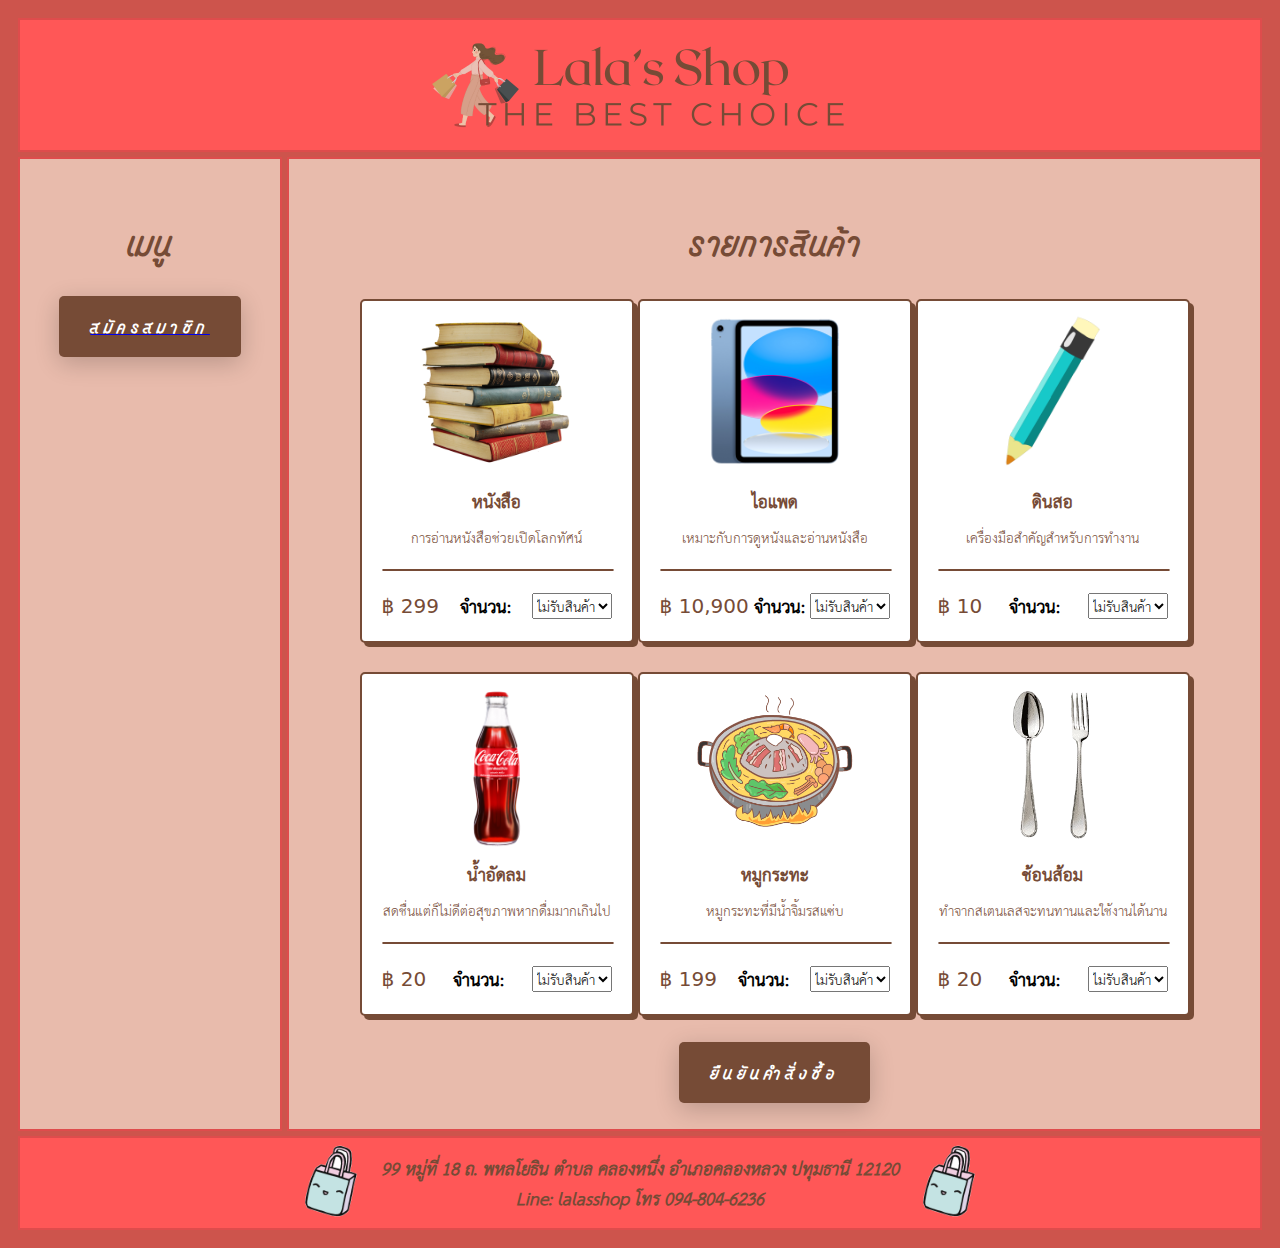
<file: index.html>
<!DOCTYPE html>
<html lang="en">
<head>
    <meta charset="UTF-8">
    <meta http-equiv="X-UA-Compatible" content="IE=edge">
    <meta name="viewport" content="width=device-width, initial-scale=1.0">
    <title>Lala's Shop</title>
    <link rel="icon" href="image/icon.png" type="image/x-icon">
    <style>
        .item-H {
            grid-area: header;
            height: 70px;
            display: flex;
            align-items: center;
            justify-content: center;
        }
        .item-L {
            grid-area: lside;
            height: 910px;
            align-items: center;
            justify-content: center;
        }
        .item-M {
            grid-area: main;
            height: 910px;
        }
        .item-F {
            grid-area: footer;
            height: 30px;
            display: flex;
            align-items: center;
            justify-content: center;
        }
        .gridcontainer {
            display: grid;
            grid-template-areas:
            'header header header header header'
            'lside main main main main'
            'footer footer footer footer footer';
            grid-gap: 5px;
            padding: 10px;
        }
        .item-Pink {
            background-color: #ff5757;
            border: 2px solid #de4c4c; 
            padding: 30px; 
            font-size: 20px;
            text-align: center; 
        }
        .item-SPink {
            background-color: #e8bbac;
            border: 2px solid #de4c4c; 
            padding: 30px; 
            font-size: 20px;
            text-align: center; 
        }
        @font-face {
            font-family: 'THSarabun';
            src: url(font/THSarabun/THSarabun.ttf);
        }
        @font-face {
            font-family: 'FCYingThai';
            src: url(font/FCYingThai/FC\ YingThai\ Text.otf);
        }
    </style>
    <link rel="stylesheet" href="button.css">
    <link rel="stylesheet" href="card.css">
</head>
<body style="background-color: #cd544c;">
    <div class="gridcontainer">
        <div class="item-H item-Pink">
            <img src="image/Header.png" alt="Header">
        </div>
        <div class="item-L item-SPink">
            <p style="font-family: 'FCYingThai'; font-size: 30px; color: #764b36;"><b>เมนู</b></p>
            <a href="register.html">
                <button style="margin: auto;">
                    <span style="font-family: 'FCYingThai';">สมัครสมาชิก</span>
                </button>
            </a>
        </div>
        <div class="item-M item-SPink">
            <p style="font-family: 'FCYingThai'; font-size: 30px; color: #764b36;"><b>รายการสินค้า</b></p>
            <form action="https://httpbin.org/post" method="post">
                <table style="display: flex; align-items: center; justify-content: center;">
                    <tr>
                        <th>
                            <div class="card">
                                <div class="card-img"><img src="image/books.png" style="height: 170px;"></div>
                                <div class="card-title" style="color: #764b36; font-family: 'THSarabun'; font-size: 25px;"><b>หนังสือ</b></div>
                                <div class="card-subtitle" style="color: #764b36; font-family: 'THSarabun'; font-size: 20px;">การอ่านหนังสือช่วยเปิดโลกทัศน์</div>
                                <hr class="card-divider">
                                <div class="card-footer">
                                <div class="card-price"><span>฿</span> 299</div>
                                <label for="quanbookid" style="font-family: 'THSarabun'; font-size: 25px;">จำนวน:</label>
                                <select id="quanbookid" name="quan" required style="font-family: 'THSarabun'; font-size: 20px;">
                                <option value="0 book">ไม่รับสินค้า</option>
                                <option value="1 book">1 ชิ้น</option>
                                <option value="2 books">2 ชิ้น</option>
                                <option value="3 books">3 ชิ้น</option>
                                <option value="4+ books">4 ชิ้นขึ้นไป</option>
                                </select>
                            </div>
                        </th>
                        <th>
                            <div class="card">
                                <div class="card-img"><img src="image/ipad.png" style="height: 170px;"></div>
                                <div class="card-title" style="color: #764b36; font-family: 'THSarabun'; font-size: 25px;"><b>ไอแพด</b></div>
                                <div class="card-subtitle" style="color: #764b36; font-family: 'THSarabun'; font-size: 20px;">เหมาะกับการดูหนังและอ่านหนังสือ</div>
                                <hr class="card-divider">
                                <div class="card-footer">
                                <div class="card-price"><span>฿</span> 10,900</div>
                                <label for="quanipadid" style="font-family: 'THSarabun'; font-size: 25px;">จำนวน:</label>
                                <select id="quanipadid" name="quan" required style="font-family: 'THSarabun'; font-size: 20px;">
                                <option value="0 ipad">ไม่รับสินค้า</option>
                                <option value="1 ipad">1 ชิ้น</option>
                                <option value="2 ipads">2 ชิ้น</option>
                                <option value="3 ipads">3 ชิ้น</option>
                                <option value="4+ ipads">4 ชิ้นขึ้นไป</option>
                                </select>
                            </div>
                        </th>
                        <th>
                            <div class="card">
                                <div class="card-img"><img src="image/pencil.png" style="height: 170px;"></div>
                                <div class="card-title" style="color: #764b36; font-family: 'THSarabun'; font-size: 25px;"><b>ดินสอ</b></div>
                                <div class="card-subtitle" style="color: #764b36; font-family: 'THSarabun'; font-size: 20px;">เครื่องมือสำคัญสำหรับการทำงาน</div>
                                <hr class="card-divider">
                                <div class="card-footer">
                                <div class="card-price"><span>฿</span> 10</div>
                                <label for="quanpencilid" style="font-family: 'THSarabun'; font-size: 25px;">จำนวน:</label>
                                <select id="quanpencilid" name="quan" required style="font-family: 'THSarabun'; font-size: 20px;">
                                <option value="0 pencil">ไม่รับสินค้า</option>
                                <option value="1 pencil">1 ชิ้น</option>
                                <option value="2 pencils">2 ชิ้น</option>
                                <option value="3 pencils">3 ชิ้น</option>
                                <option value="4+ pencils">4 ชิ้นขึ้นไป</option>
                            </select>
                            </div>
                        </th>
                    </tr>
                </table>
                <br>
                <table style="display: flex; align-items: center; justify-content: center;">
                    <tr>
                        <th>
                            <div class="card">
                                <div class="card-img"><img src="image/coke.png" style="height: 190px;"></div>
                                <div class="card-title" style="color: #764b36; font-family: 'THSarabun'; font-size: 25px;"><b>น้ำอัดลม</b></div>
                                <div class="card-subtitle" style="color: #764b36; font-family: 'THSarabun'; font-size: 20px;">สดชื่นแต่ก็ไม่ดีต่อสุขภาพหากดื่มมากเกินไป</div>
                                <hr class="card-divider">
                                <div class="card-footer">
                                <div class="card-price"><span>฿</span> 20</div>
                                <label for="quancolaid" style="font-family: 'THSarabun'; font-size: 25px;">จำนวน:</label>
                                <select id="quancolaid" name="quan" required style="font-family: 'THSarabun'; font-size: 20px;">
                                <option value="0 cola">ไม่รับสินค้า</option>
                                <option value="1 cola">1 ชิ้น</option>
                                <option value="2 colas">2 ชิ้น</option>
                                <option value="3 colas">3 ชิ้น</option>
                                <option value="4+ colas">4 ชิ้นขึ้นไป</option>
                                </select>
                            </div>
                        </th>
                        <th>
                            <div class="card">
                                <div class="card-img"><img src="image/MKT.png" style="height: 180px;"></div>
                                <div class="card-title" style="color: #764b36; font-family: 'THSarabun'; font-size: 25px;"><b>หมูกระทะ</b></div>
                                <div class="card-subtitle" style="color: #764b36; font-family: 'THSarabun'; font-size: 20px;">หมูกระทะที่มีน้ำจิ้มรสแซ่บ</div>
                                <hr class="card-divider">
                                <div class="card-footer">
                                <div class="card-price"><span>฿</span> 199</div>
                                <label for="quanmooid" style="font-family: 'THSarabun'; font-size: 25px;">จำนวน:</label>
                                <select id="quanmooid" name="quan" required style="font-family: 'THSarabun'; font-size: 20px;">
                                <option value="0 moo">ไม่รับสินค้า</option>
                                <option value="1 moo">1 ชิ้น</option>
                                <option value="2 moos">2 ชิ้น</option>
                                <option value="3 moos">3 ชิ้น</option>
                                <option value="4+ moos">4 ชิ้นขึ้นไป</option>
                                </select>
                            </div>
                        </th>
                        <th>
                            <div class="card">
                                <div class="card-img"><img src="image/spandfk.png" style="height: 170px;"></div>
                                <div class="card-title" style="color: #764b36; font-family: 'THSarabun'; font-size: 25px;"><b>ช้อนส้อม</b></div>
                                <div class="card-subtitle" style="color: #764b36; font-family: 'THSarabun'; font-size: 20px;">ทำจากสเตนเลสจะทนทานและใช้งานได้นาน</div>
                                <hr class="card-divider">
                                <div class="card-footer">
                                <div class="card-price"><span>฿</span> 20</div>
                                <label for="quanspfkid" style="font-family: 'THSarabun'; font-size: 25px;">จำนวน:</label>
                                <select id="quanspfkid" name="quan" required style="font-family: 'THSarabun'; font-size: 20px;">
                                <option value="0 set">ไม่รับสินค้า</option>
                                <option value="1 set">1 ชิ้น</option>
                                <option value="2 sets">2 ชิ้น</option>
                                <option value="3 sets">3 ชิ้น</option>
                                <option value="4+ sets">4 ชิ้นขึ้นไป</option>
                                </select>
                            </div>
                        </th>
                    </tr>
                </table>
                <br>
                <button type="submit" value="ยืนยันคำสั่งซื้อ" style="margin: auto;">
                    <span style="font-family: 'FCYingThai';">ยืนยันคำสั่งซื้อ</span>
                </button>
            </form>
        </div>
        <div class="item-F item-Pink">
            <span><img src="image/shopping.gif" style="height: 100px;"></span>
            <address style="font-family: 'THSarabun'; color: #764b36; font-size: 25px;">
                <b>99 หมู่ที่ 18 ถ. พหลโยธิน ตำบล คลองหนึ่ง อำเภอคลองหลวง ปทุมธานี 12120</b><br>
                <b>Line: lalasshop โทร 094-804-6236</b>
            </address>
            <span><img src="image/shopping.gif" style="height: 100px;"></span>
        </div>
    </div>
</body>
</html>
</file>
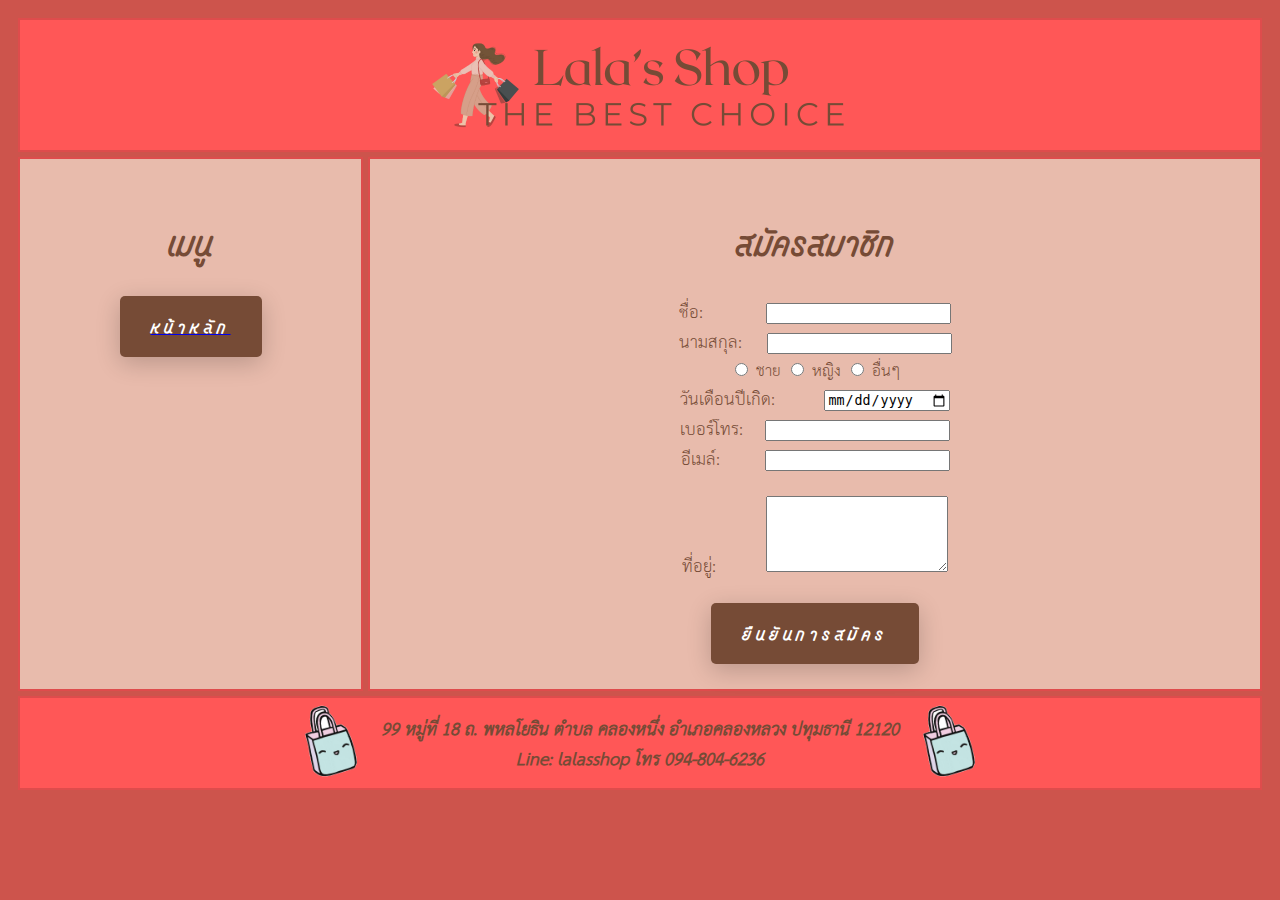
<file: register.html>
<!DOCTYPE html>
<html lang="en">
<head>
    <meta charset="UTF-8">
    <meta http-equiv="X-UA-Compatible" content="IE=edge">
    <meta name="viewport" content="width=device-width, initial-scale=1.0">
    <title>Lala's Shop</title>
    <link rel="icon" href="image/icon.png" type="image/x-icon">
    <style>
        .item-H {
            grid-area: header;
            height: 70px;
            display: flex;
            align-items: center;
            justify-content: center;
        }
        .item-L {
            grid-area: lside;
            height: 470px;
            align-items: center;
            justify-content: center;
        }
        .item-M {
            grid-area: main;
            height: 470px;
        }
        .item-F {
            grid-area: footer;
            height: 30px;
            display: flex;
            align-items: center;
            justify-content: center;
        }
        .gridcontainer {
            display: grid;
            grid-template-areas:
            'header header header header header'
            'lside main main main main'
            'footer footer footer footer footer';
            grid-gap: 5px;
            padding: 10px;
        }
        .item-Pink {
            background-color: #ff5757;
            border: 2px solid #de4c4c; 
            padding: 30px; 
            font-size: 20px;
            text-align: center; 
        }
        .item-SPink {
            background-color: #e8bbac;
            border: 2px solid #de4c4c; 
            padding: 30px; 
            font-size: 20px;
            text-align: center; 
        }
        @font-face {
            font-family: 'THSarabun';
            src: url(font/THSarabun/THSarabun.ttf);
        }
        @font-face {
            font-family: 'FCYingThai';
            src: url(font/FCYingThai/FC\ YingThai\ Text.otf);
        }
    </style>
    <link rel="stylesheet" href="button.css">
</head>
<body style="background-color: #cd544c;">
    <div class="gridcontainer">
        <div class="item-H item-Pink">
            <img src="image/Header.png" alt="Header">
        </div>
        <div class="item-L item-SPink">
            <p style="font-family: 'FCYingThai'; font-size: 30px; color: #764b36;"><b>เมนู</b></p>
            <a href="index.html">
                <button style="margin: auto;">
                    <span style="font-family: 'FCYingThai';">หน้าหลัก</span>
                </button>
            </a>
        </div>
        <div class="item-M item-SPink">
            <p style="font-family: 'FCYingThai'; font-size: 30px; color: #764b36;"><b>สมัครสมาชิก</b></p>
            <form action="https://httpbin.org/post" method="post">
                <label for="name" style="font-family: 'THSarabun'; font-size: 25px; margin-right: 57.5px; color: #764b36;">ชื่อ:</label>
                    <input type="text" id="name" name="name" required><br>
                <label for="surname" style="font-family: 'THSarabun'; font-size: 25px; margin-right: 20px; color: #764b36;">นามสกุล:</label>
                    <input type="text" id="surname" name="surname" required><br>
                <input type="radio" id="male" name="gender" value="male">
                    <label for="male" style="font-family: 'THSarabun'; font-size: 22.5px; color: #764b36;">ชาย</label>
                <input type="radio" id="female" name="gender" value="female">
                    <label for="female" style="font-family: 'THSarabun'; font-size: 22.5px; color: #764b36;">หญิง</label>
                <input type="radio" id="other" name="gender" value="other">
                    <label for="other" style="font-family: 'THSarabun'; font-size: 22.5px; color: #764b36;">อื่นๆ</label><br>
                <label for="birthday" style="font-family: 'THSarabun'; font-size: 25px; margin-right: 44px; color: #764b36;">วันเดือนปีเกิด:</label>
                    <input type="date" id="birthday" name="birthday" required><br>
                <label for="phone" style="font-family: 'THSarabun'; font-size: 25px; margin-right: 17.5px; color: #764b36;">เบอร์โทร:</label>
                    <input type="tel" id="phone" name="phone" required><br>
                <label for="email" style="font-family: 'THSarabun'; font-size: 25px; margin-right: 40px; color: #764b36;">อีเมล์:</label>
                    <input type="email" id="email" name="email" required><br><br>
                <label for="address" style="font-family: 'THSarabun'; font-size: 25px; margin-right: 45px; color: #764b36;">ที่อยู่:</label>
                    <textarea id="address" name="address" style="height: 70px;" required></textarea>
                <br><br>
                    <button type="submit" value="ยืนยันการสมัคร" style="margin: auto;">
                        <span style="font-family: 'FCYingThai';">ยืนยันการสมัคร</span>
                    </button>
            </form>
        </div>
        <div class="item-F item-Pink">
            <span><img src="image/shopping.gif" style="height: 100px;"></span>
            <address style="font-family: 'THSarabun'; color: #764b36; font-size: 25px;">
                <b>99 หมู่ที่ 18 ถ. พหลโยธิน ตำบล คลองหนึ่ง อำเภอคลองหลวง ปทุมธานี 12120</b><br>
                <b>Line: lalasshop โทร 094-804-6236</b>
            </address>
            <span><img src="image/shopping.gif" style="height: 100px;"></span>
        </div>
    </div>
</body>
</html>
</file>
<file: button.css>
button {
    position: relative;
    display: flex;
    justify-content: center;
    align-items: center;
    border-radius: 5px;
    background: #764b36;
    font-family: "Montserrat", sans-serif;
    box-shadow: 0px 6px 24px 0px rgba(0, 0, 0, 0.2);
    overflow: hidden;
    cursor: pointer;
    border: none;
}
  
button:after {
    content: " ";
    width: 0%;
    height: 100%;
    background: #ff5757;
    position: absolute;
    transition: all 0.4s ease-in-out;
    right: 0;
}
  
button:hover::after {
    right: auto;
    left: 0;
    width: 100%;
}
  
button span {
    text-align: center;
    text-decoration: none;
    width: 100%;
    padding: 18px 25px;
    color: #fff;
    font-size: 1.125em;
    font-weight: 700;
    letter-spacing: 0.3em;
    z-index: 20;
    transition: all 0.3s ease-in-out;
}
  
button:hover span {
    color: #764b36;
    animation: scaleUp 0.3s ease-in-out;
}
  
@keyframes scaleUp {
    0% {
      transform: scale(1);
    }
  
    50% {
      transform: scale(0.95);
    }
  
    100% {
      transform: scale(1);
    }
}
</file>
<file: card.css>
.card {
    --font-color: #764b36;
    --font-color-sub: #764b36;
    --bg-color: #fff;
    --main-color: #764b36;
    --main-focus: #764b36;
    width: 230px;
    height: 300px;
    background: var(--bg-color);
    border: 2px solid var(--main-color);
    box-shadow: 4px 4px var(--main-color);
    border-radius: 5px;
    display: flex;
    flex-direction: column;
    justify-content: flex-start;
    padding: 20px;
    gap: 10px;
    font-family: system-ui, -apple-system, BlinkMacSystemFont, 'Segoe UI', Roboto, Oxygen, Ubuntu, Cantarell, 'Open Sans', 'Helvetica Neue', sans-serif;
  }
  
  .card:last-child {
    justify-content: flex-end;
  }
  
  .card-img {
    transition: all 0.5s;
    display: flex;
    justify-content: center;
  }
  
  .card-title {
    font-size: 20px;
    font-weight: 500;
    text-align: center;
    color: var(--font-color);
  }
  
  .card-subtitle {
    font-size: 14px;
    font-weight: 400;
    color: var(--font-color-sub);
  }
  
  .card-divider {
    width: 100%;
    border: 1px solid var(--main-color);
    border-radius: 50px;
  }
  
  .card-footer {
    display: flex;
    flex-direction: row;
    justify-content: space-between;
    align-items: center;
  }
  
  .card-price {
    font-size: 20px;
    font-weight: 500;
    color: var(--font-color);
  }
  
  .card-price span {
    font-size: 20px;
    font-weight: 500;
    color: var(--font-color-sub);
  }
  
  .card-img:hover {
    transform: translateY(-3px);
  }
</file>
